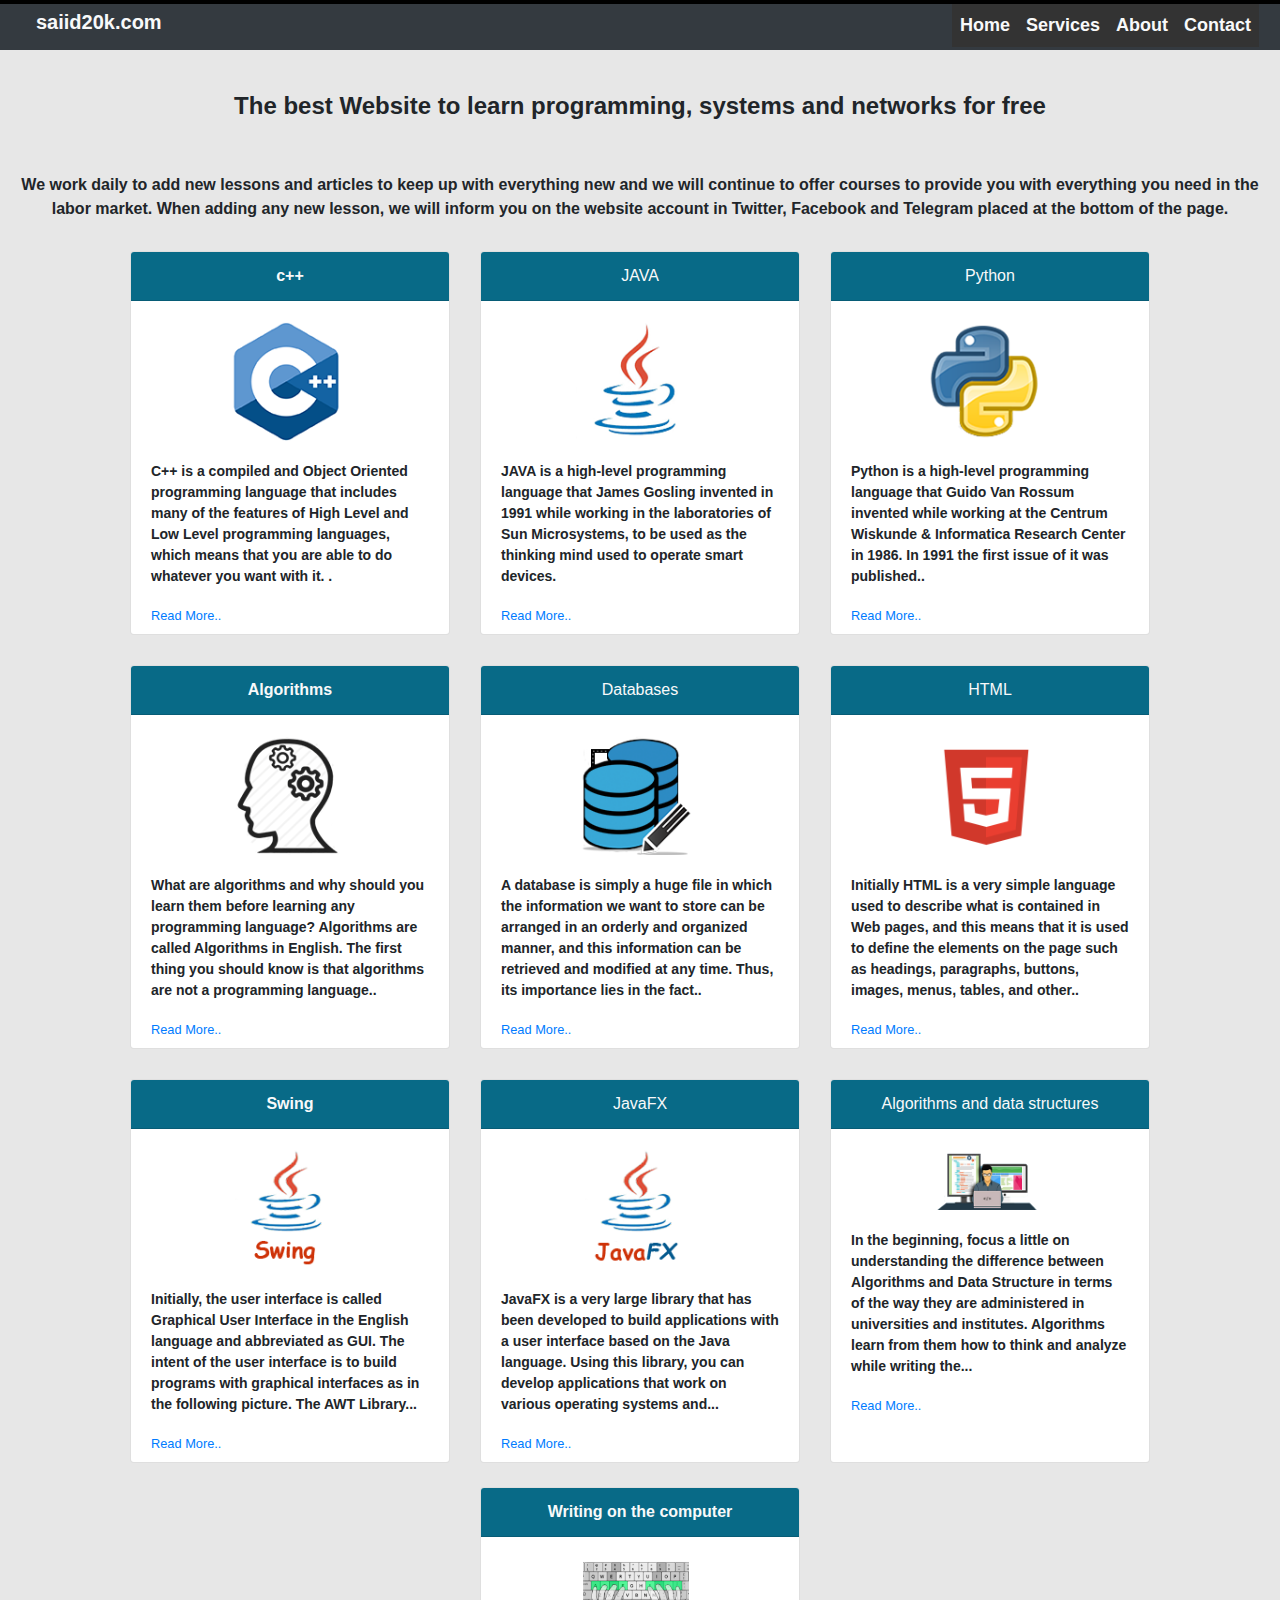
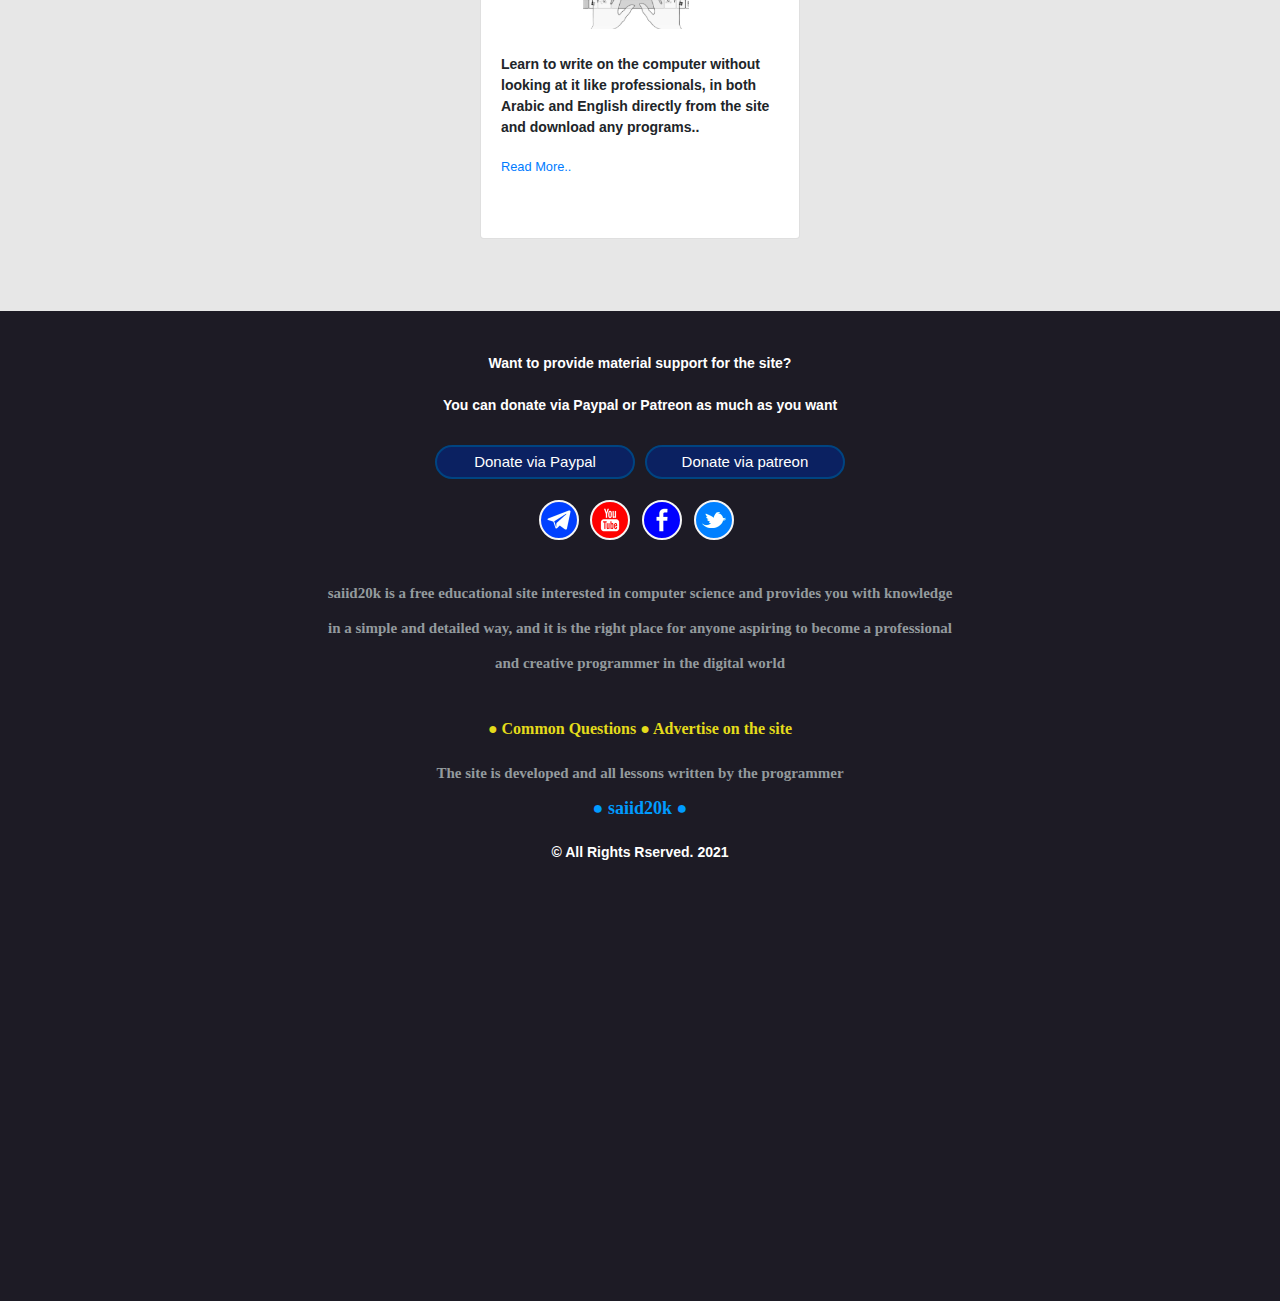
<file: index.html>
<!DOCTYPE html>
<html lang="en">

<head>
  <meta charset="UTF-8">
  <meta name="viewport" content="width=device-width, initial-scale=1.0">
  <title>saiid20k</title>
  <link rel="stylesheet" href="css/style.css">
  <link rel="stylesheet" href="css/main.css">
  <link rel="stylesheet" href="https://use.fontawesome.com/releases/v5.8.2/css/all.css">


</head>

<body>


  <section class="nav-nav0">

    <nav class="navbar navbar-expand-lg navbar-light bg-dark text-light fixed-top">
      <h6 class="navbar-brand text-light" href="#" style="margin-top: -40px; margin-left: 20px;"><span
          id="k20">saiid20k.com</span> </h6>
      <button class="navbar-toggler" type="button" data-toggle="collapse" data-target="#navbarNav"
        aria-controls="navbarNav" aria-expanded="false" aria-label="Toggle navigation">
        <span class="navbar-toggler-icon"></span>
      </button>
      <div class="collapse navbar-collapse" id="navbarNav" style="margin-top: -46px;">
        <ul class="navbar-nav">
          <li class="nav-item">
            <a id="hov0" class="nav-link text-light" href="index.html">Home</a>
          </li> 
          <li class="nav-item">
            <a id="hov0" class="nav-link text-light" href="./pages/works.html">Services</a>
          </li>
          
          <li class="nav-item">
            <a id="hov0" class="nav-link text-light" href="./pages/about.html">About</a>
          </li>
        
          <li class="nav-item active">
            <a id="hov0" class="nav-link text-light" href="./pages/contect.html">Contact <span
                class="sr-only">(current)</span></a>
          </li>
        </ul>
      </div>
    </nav>

  </section>

  <br><br> <br>
  <section class="title--text">

    <h4 style="text-align: center; margin-top: 20px; font-weight: bold;">
      The best Website to learn programming, systems and networks for free
    </h4> <br>
    <p style="font-weight: bold; text-align: center; margin-top: 20px;">
      We work daily to add new lessons and articles to keep up with everything new and we will continue to offer courses
      to provide you with everything you need in the labor market. When adding any new lesson, we will inform you on the
      website account in Twitter, Facebook and Telegram placed at the bottom of the page.
    </p>

  </section>


  <section class="c-ards-01">
    <article style="display: flex; justify-content: center; margin-top: 30px;">
      <div class="card-deck">
        <div class="card" style="width: 20rem; height: 24rem !important;">
          <div class="card-header text-center text-light" style="background-color: #086a87;  font-weight: bold;"> c++
          </div>
          <img src="./images/c-plus-plus.png" style="width: 120px; margin-left: 30%;margin-top: 20px;">
          <div class="card-body">
            <p class="card-text" style="font-weight:bold; font-size:14px; ">
              C++ is a compiled and Object Oriented programming language that includes
              many of the features of High Level and Low Level programming languages, which means that you are able to
              do whatever you want with it. .

            </p>
            <p class="card-text"><small class="text-muted"> <a href="#"> Read More.. </a> </small></p>
          </div>
        </div>


        <div class="card" style="width: 20rem; height: 24rem !important;">
          <div class="card-header text-center text-light" style="background-color: #086a87;"> JAVA </div>
          <img src="./images/Apps-Java-icon.png" style="width: 120px; margin-left: 30%;margin-top: 20px;">
          <div class="card-body">
            <p class="card-text" style="font-weight:bold; font-size:14px; ">
              JAVA is a high-level programming language that James Gosling invented in 1991
              while working in the laboratories of Sun Microsystems, to be used as the thinking mind used to operate
              smart devices.
            </p>
            <p class="card-text"><small class="text-muted"> <a href="#"> Read More.. </a> </small></p>
          </div>
        </div>


        <div class="card" style="width: 20rem; height: 24rem !important;">
          <div class="card-header text-center text-light" style="background-color: #086a87;"> Python </div>
          <img src="./images/python.png" style="width: 120px; margin-left: 30%;margin-top: 20px;">
          <div class="card-body">
            <p class="card-text" style="font-weight:bold; font-size:14px; ">
              Python is a high-level programming language that Guido Van Rossum invented while
              working at the Centrum Wiskunde & Informatica Research Center in 1986.
              In 1991 the first issue of it was published..
            </p>
            <p class="card-text"><small class="text-muted"> <a href="#"> Read More.. </a> </small></p>
          </div>
        </div>


      </div>
    </article>
  </section>




  <section class="c-ards-02">
    <article style="display: flex; justify-content: center; margin-top: 30px;">
      <div class="card-deck">
        <div class="card" style="width: 20rem; height: 24rem !important;">
          <div class="card-header text-center text-light" style="background-color: #086a87;  font-weight: bold;">
            Algorithms </div>
          <img src="./images/algo-icon.png" style="width: 120px; margin-left: 30%;margin-top: 20px;">
          <div class="card-body">
            <p class="card-text" style="font-weight:bold; font-size:14px;">
              What are algorithms and why should you learn them before learning any programming language?
              Algorithms are called Algorithms in English.
              The first thing you should know is that algorithms are not a programming language..

            </p>
            <p class="card-text"><small class="text-muted"> <a href="#"> Read More.. </a> </small></p>
          </div>
        </div>


        <div class="card" style="width: 20rem; height: 24rem !important;">
          <div class="card-header text-center text-light" style="background-color: #086a87;"> Databases </div>
          <img src="./images/database-management (1).png" style="width: 120px; margin-left: 30%;margin-top: 20px;">
          <div class="card-body">
            <p class="card-text" style="font-weight:bold; font-size:14px; ">
              A database is simply a huge file in which the information we want to store can be arranged in an orderly
              and organized manner, and this information can be retrieved and modified at any time. Thus, its importance
              lies in the fact..
            </p>
            <p class="card-text"><small class="text-muted"> <a href="#"> Read More.. </a> </small></p>
          </div>
        </div>


        <div class="card" style="width: 20rem; height: 24rem !important;">
          <div class="card-header text-center text-light" style="background-color: #086a87;"> HTML </div>
          <img src="./images/html-5-icon-2020-1.png" style="width: 120px; margin-left: 30%;margin-top: 20px;">
          <div class="card-body">
            <p class="card-text" style="font-weight:bold; font-size:14px; ">
              Initially HTML is a very simple language used to describe what is contained in Web pages, and this means
              that it is used to define the elements on the page such as headings, paragraphs, buttons, images, menus,
              tables, and other..
            </p>
            <p class="card-text"><small class="text-muted"> <a href="#"> Read More.. </a> </small></p>
          </div>
        </div>


      </div>
    </article>
  </section>



  <section class="c-ards-03">
    <article style="display: flex; justify-content: center; margin-top: 30px;">
      <div class="card-deck">
        <div class="card" style="width: 20rem; height: 24rem !important;">
          <div class="card-header text-center text-light" style="background-color: #086a87;  font-weight: bold;">
            Swing </div>
          <img src="./images/java-swing-icon.png" style="width: 120px; margin-left: 30%;margin-top: 20px;">
          <div class="card-body">
            <p class="card-text" style="font-weight:bold; font-size:14px;">
              Initially, the user interface is called Graphical User Interface in the English language and abbreviated
              as GUI.
              The intent of the user interface is to build programs with graphical interfaces as in the following
              picture.
              The AWT Library...
            </p>
            <p class="card-text"><small class="text-muted"> <a href="#"> Read More.. </a> </small></p>
          </div>
        </div>


        <div class="card" style="width: 20rem; height: 24rem !important;">
          <div class="card-header text-center text-light" style="background-color: #086a87;"> JavaFX </div>
          <img src="./images/javafx-icon.png" style="width: 120px; margin-left: 30%;margin-top: 20px;">
          <div class="card-body">
            <p class="card-text" style="font-weight:bold; font-size:14px; ">
              JavaFX is a very large library that has been developed to build applications with a user interface based
              on the Java language.
              Using this library, you can develop applications that work on various operating systems and...
            </p>
            <p class="card-text"><small class="text-muted"> <a href="#"> Read More.. </a> </small></p>
          </div>
        </div>


        <div class="card" style="width: 20rem; height: 24rem !important;">
          <div class="card-header text-center text-light" style="background-color: #086a87;"> Algorithms and data
            structures </div>
          <img src="./images/algorithms-and-data-structure.png"
            style="width: 120px; margin-left: 30%;margin-top: 20px;">
          <div class="card-body">
            <p class="card-text" style="font-weight:bold; font-size:14px; ">
              In the beginning, focus a little on understanding the difference between Algorithms and Data Structure in
              terms of the way they are administered in universities and institutes.
              Algorithms learn from them how to think and analyze while writing the...
            </p>
            <p class="card-text"><small class="text-muted"> <a href="#"> Read More.. </a> </small></p>
          </div>
        </div>


      </div>
    </article>



  </section>

  <section class="c-ards-04">
    <br>
    <article style="display: flex; justify-content: center;">
    <div class="card" style="width: 20rem; height: 22rem !important;">
      <div class="card-header text-center text-light" style="background-color: #086a87;  font-weight: bold;">
        Writing on the computer </div>
      <img src="./images/typing-2020-1.png" style="width: 120px; margin-left: 30%;margin-top: 20px;">
      <div class="card-body">
        <p class="card-text" style="font-weight:bold; font-size:14px;">
          Learn to write on the computer without looking at it like professionals, in both Arabic and English directly
          from the site and download any programs..

        </p>
        <p class="card-text"><small class="text-muted"> <a href="#"> Read More.. </a> </small></p>
      </div>

    </article>
  </section>










<br><br> <br>


  <div class="footer">
      <br> <br>
      <p> Want to provide material support for the site? <br> <br>
         You can donate via Paypal or Patreon as much as you want </p>
      <button type="button" class="btn btn-primary">Donate via Paypal</button>
      <button type="button" class="btn btn-primary">Donate via patreon</button>
        <br> <br>
       <a href="https://t.me/saiid20k" target="_blank" style="text-decoration: none;">
        <img src="./images/telegram.png" id="telegram" class="hovver"> &nbsp; 
       </a>
       <a href="https://www.youtube.com/channel/UCoPjq5vccqUWm4mMpZke_iA" target="_blank" style="text-decoration: none;">
        <img src="./images/youtube.png" id="youtube" class="hovver"> &nbsp;
      </a>
      <a href="https://www.facebook.com/profile.php?id=100054404591522" target="_blank" style="text-decoration: none;">
        <img src="./images/facebook.png" id="facebook" class="hovver"> &nbsp;
       </a>
       <a href="https://twitter.com/saiid20k?s=08" target="_blank" style="text-decoration: none;">
        <img src="./images/twitter.png" id="twitter"class="hovver"> &nbsp;
        </a>
        <br><br>
        <p class="parr"> saiid20k is a free educational site interested in computer science and provides you with knowledge <br>
          in a simple and detailed way, and it is the right place for anyone aspiring to become a professional <br>
           and creative programmer in the digital world </p>
          <br>
          <a href="#" class="ads"> ● Common Questions </a>
          <a href="#" class="ads"> ● Advertise on the site</a>
          <br>
          <p class="parr">
            The site is developed and all lessons written by the programmer <br> 
            <span style="color: #009cff; font-size: 18px"> ● saiid20k  ● </span>
          </p>




    
    &copy; All Rights Rserved. 2021

    <br> 
  </div>




  <script src="js/jquery.js"></script>
  <script src="js/javascript.js"> </script>
</body>

</html>
</file>
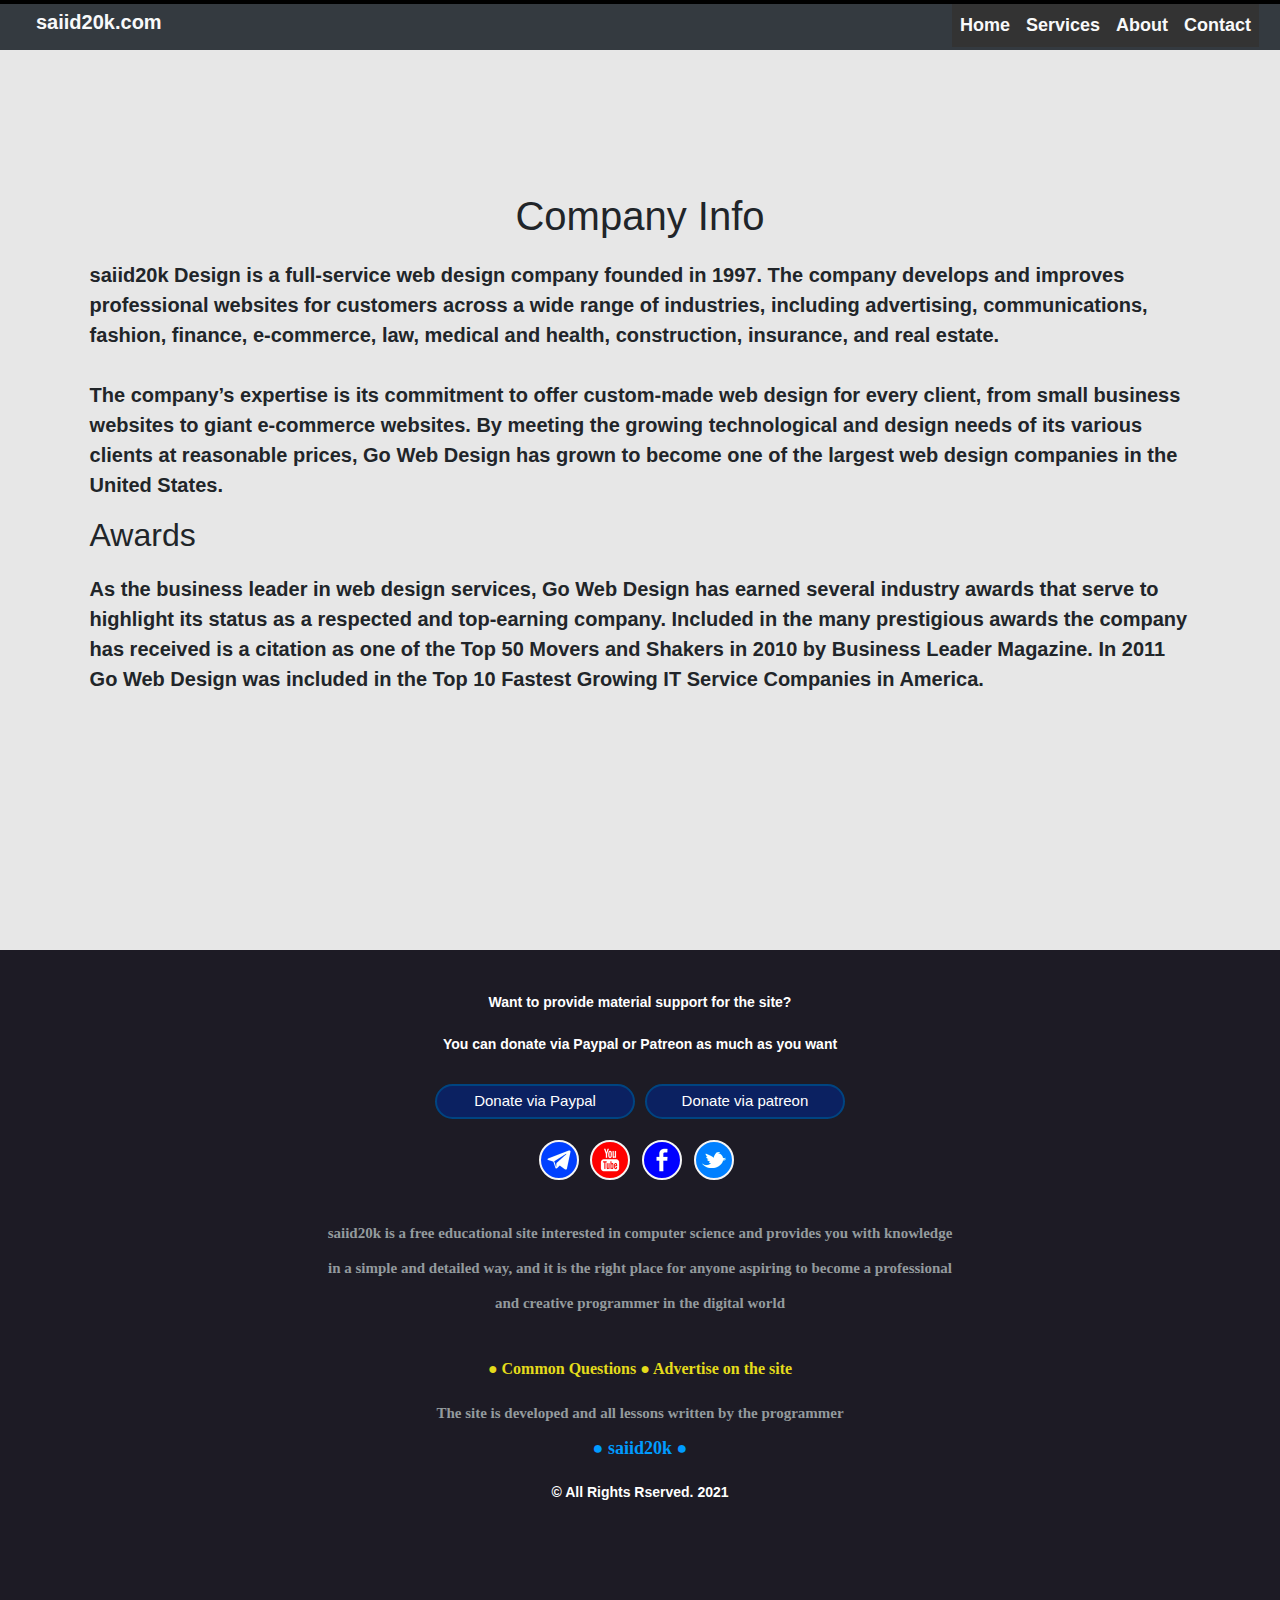
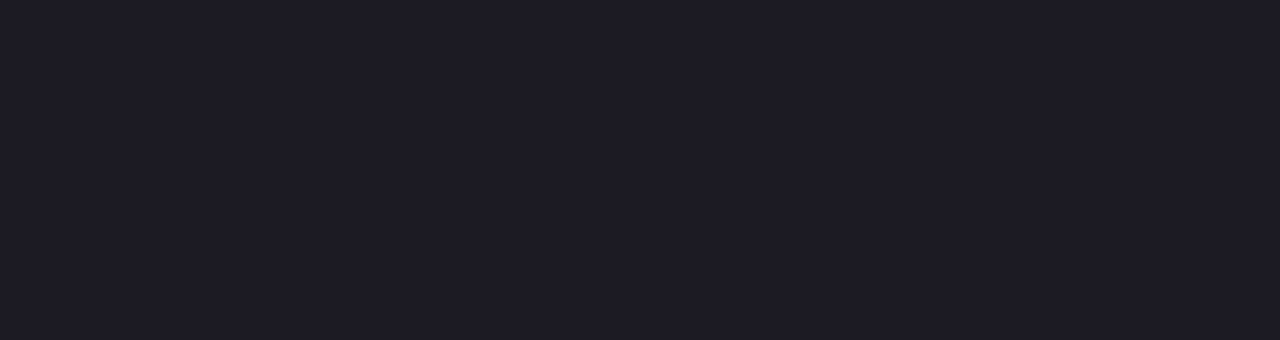
<file: pages/about.html>
<!DOCTYPE html>
<html lang="en">

<head>
    <meta charset="UTF-8">
    <meta name="viewport" content="width=device-width, initial-scale=1.0">
    <title>saiid20k</title>
    <link rel="stylesheet" href="../css/style.css">
    <link rel="stylesheet" href="../css/main.css">
    <link rel="stylesheet" href="https://use.fontawesome.com/releases/v5.8.2/css/all.css">


</head>

<body>


    <section class="nav-nav0">


        <nav class="navbar navbar-expand-lg navbar-light bg-dark text-light fixed-top">
            <h6 class="navbar-brand text-light" href="#" style="margin-top: -40px; margin-left: 20px;"><span
                    id="k20">saiid20k.com</span> </h6>
            <button class="navbar-toggler" type="button" data-toggle="collapse" data-target="#navbarNav"
                aria-controls="navbarNav" aria-expanded="false" aria-label="Toggle navigation">
                <span class="navbar-toggler-icon"></span>
            </button>
            <div class="collapse navbar-collapse" id="navbarNav" style="margin-top: -46px;">
                <ul class="navbar-nav">
                    <li class="nav-item">
                        <a id="hov0" class="nav-link text-light" href="../index.html">Home</a>
                    </li>
                    <li class="nav-item">
                        <a id="hov0" class="nav-link text-light" href="works.html">Services</a>
                    </li>

                    <li class="nav-item">
                        <a id="hov0" class="nav-link text-light" href="about.html">About</a>
                    </li>

                    <li class="nav-item active">
                        <a id="hov0" class="nav-link text-light" href="contect.html">Contact <span
                                class="sr-only">(current)</span></a>
                    </li>
                </ul>
            </div>
        </nav>

    </section>




    <section>
        <div class="about">

            <h1 style="text-align: center;"> Company Info </h1>

            <p style="font-weight: bold; margin-top: 20px; font-size: 20px;">
                saiid20k Design is a full-service web design company founded in 1997. The company develops and improves
                professional websites for customers across a wide range of industries, including advertising,
                communications, fashion, finance, e-commerce, law, medical and health, construction, insurance, and real
                estate. <br> <br>

                The company’s expertise is its commitment to offer custom-made web design for every client, from small
                business websites to giant e-commerce websites. By meeting the growing technological and design needs of
                its various clients at reasonable prices, Go Web Design has grown to become one of the largest web
                design companies in the United States.
            </p>

            <h2> Awards </h2>

            <p style="font-weight: bold; margin-top: 20px; font-size: 20px;">
                As the business leader in web design services, Go Web Design has earned several industry awards that
                serve to highlight its status as a respected and top-earning company. Included in the many prestigious
                awards the company has received is a citation as one of the Top 50 Movers and Shakers in 2010 by
                Business Leader Magazine. In 2011 Go Web Design was included in the Top 10 Fastest Growing IT Service
                Companies in America.
            </p>

        </div>


    </section>










    <br><br><br><br><br><br> <br>
     <!-- <br><br><br><br><br><br>
    <br><br><br><br><br><br><br><br> <br><br>
    <br><br><br><br><br><br> <br> <br><br><br><br><br><br> -->

    <section>
        <br><br> <br>


        <div class="footer">
            <br> <br>
            <p> Want to provide material support for the site? <br> <br>
                You can donate via Paypal or Patreon as much as you want </p>
            <button type="button" class="btn btn-primary">Donate via Paypal</button>
            <button type="button" class="btn btn-primary">Donate via patreon</button>
            <br> <br>
            <a href="https://t.me/saiid20k" target="_blank" style="text-decoration: none;">
                <img src="../images/telegram.png" id="telegram" class="hovver"> &nbsp;
            </a>
            <a href="https://www.youtube.com/channel/UCoPjq5vccqUWm4mMpZke_iA" target="_blank"
                style="text-decoration: none;">
                <img src="../images/youtube.png" id="youtube" class="hovver"> &nbsp;
            </a>
            <a href="https://www.facebook.com/profile.php?id=100054404591522" target="_blank"
                style="text-decoration: none;">
                <img src="../images/facebook.png" id="facebook" class="hovver"> &nbsp;
            </a>
            <a href="https://twitter.com/saiid20k?s=08" target="_blank" style="text-decoration: none;">
                <img src="../images/twitter.png" id="twitter" class="hovver"> &nbsp;
            </a>
            <br><br>
            <p class="parr"> saiid20k is a free educational site interested in computer science and provides you with
                knowledge <br>
                in a simple and detailed way, and it is the right place for anyone aspiring to become a professional
                <br>
                and creative programmer in the digital world
            </p>
            <br>
            <a href="#" class="ads"> ● Common Questions </a>
            <a href="#" class="ads"> ● Advertise on the site</a>
            <br>
            <p class="parr">
                The site is developed and all lessons written by the programmer <br>
                <span style="color: #009cff; font-size: 18px"> ● saiid20k ● </span>
            </p>





            &copy; All Rights Rserved. 2021

            <br>
        </div>





    </section>


    <script src="../js/jquery.js"></script>
    <script src="../js/javascript.js"> </script>
</body>

</html>
</file>
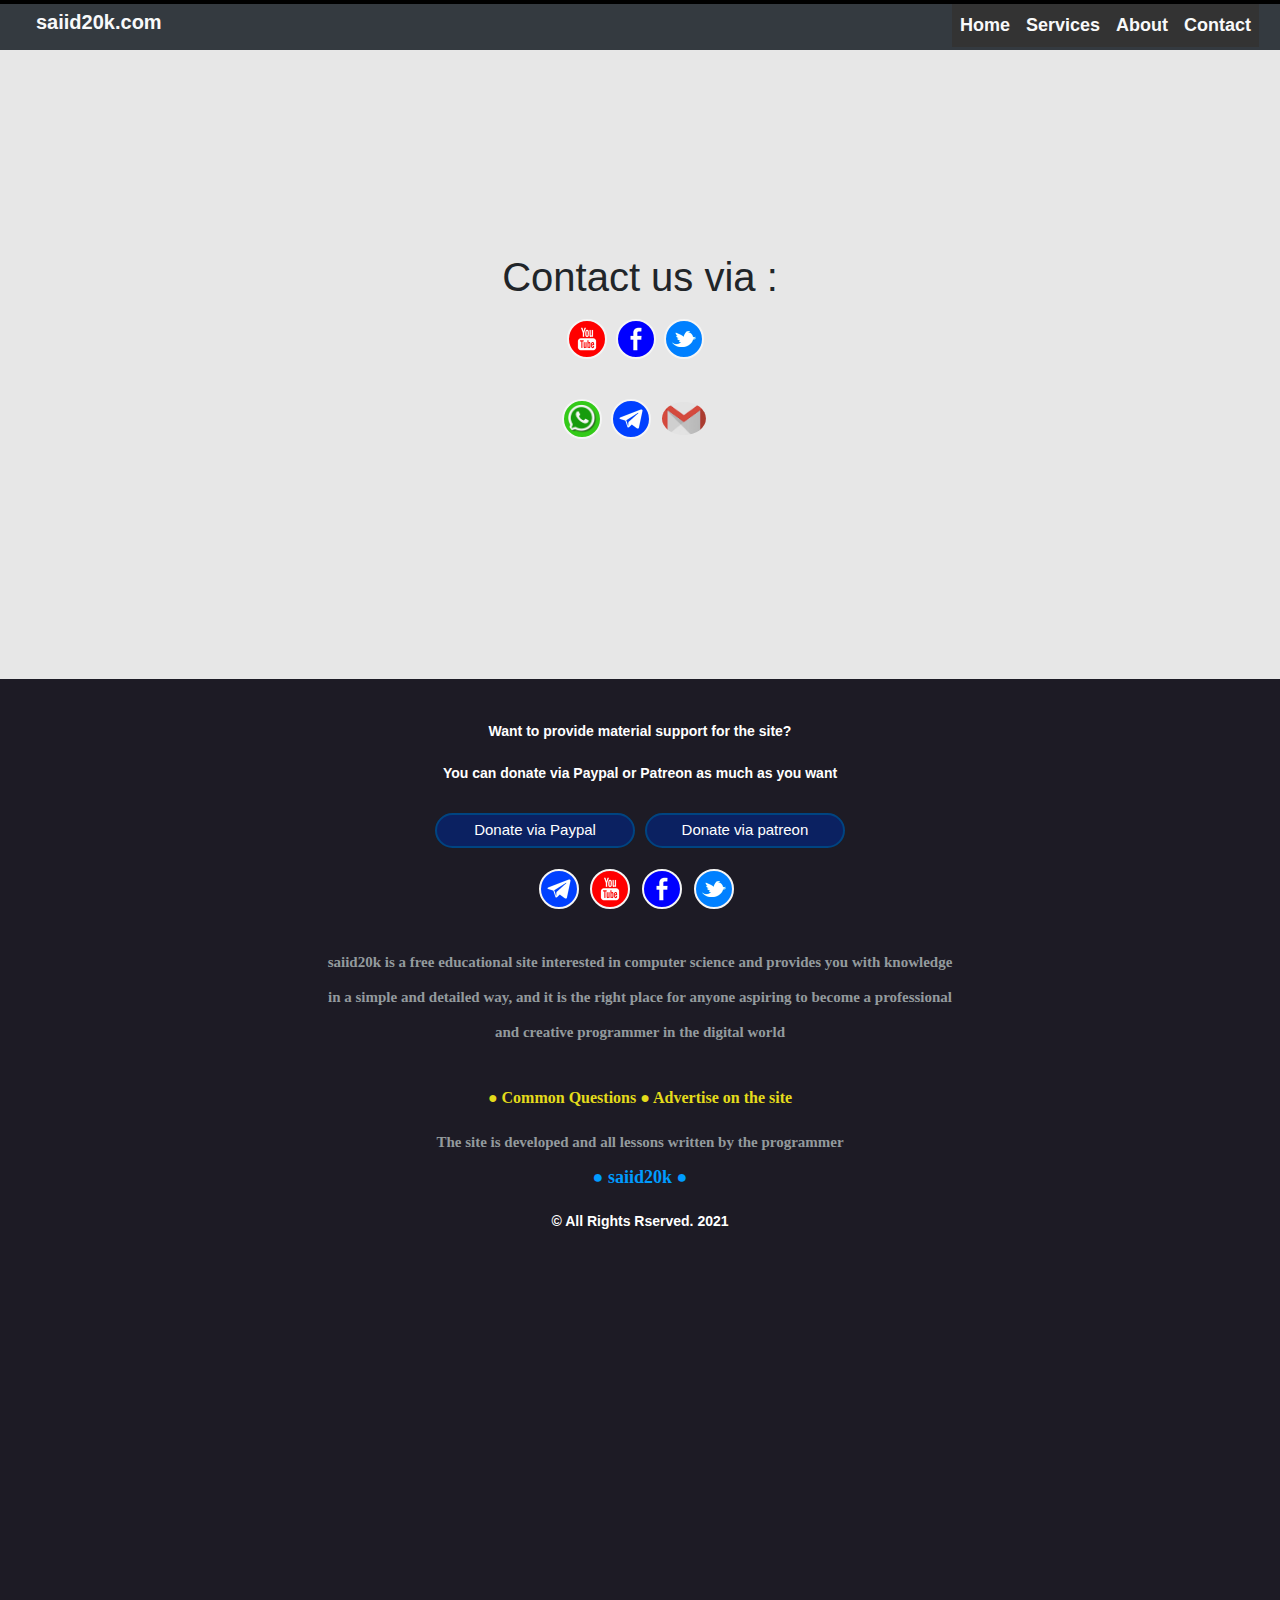
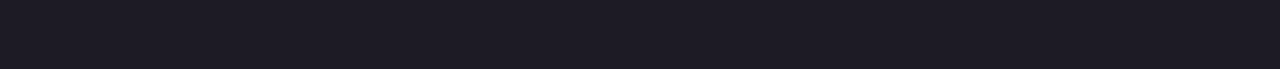
<file: pages/contect.html>
<!DOCTYPE html>
<html lang="en">

<head>
    <meta charset="UTF-8">
    <meta name="viewport" content="width=device-width, initial-scale=1.0">
    <title>saiid20k</title>
    <link rel="stylesheet" href="../css/style.css">
    <link rel="stylesheet" href="../css/main.css">
    <link rel="stylesheet" href="https://use.fontawesome.com/releases/v5.8.2/css/all.css">


</head>

<body>


    <section class="nav-nav0">


        <nav class="navbar navbar-expand-lg navbar-light bg-dark text-light fixed-top">
            <h6 class="navbar-brand text-light" href="#" style="margin-top: -40px; margin-left: 20px;"><span
                    id="k20">saiid20k.com</span> </h6>
            <button class="navbar-toggler" type="button" data-toggle="collapse" data-target="#navbarNav"
                aria-controls="navbarNav" aria-expanded="false" aria-label="Toggle navigation">
                <span class="navbar-toggler-icon"></span>
            </button>
            <div class="collapse navbar-collapse" id="navbarNav" style="margin-top: -46px;">
                <ul class="navbar-nav">
                    <li class="nav-item">
                        <a id="hov0" class="nav-link text-light" href="../index.html">Home</a>
                    </li>
                    <li class="nav-item">
                        <a id="hov0" class="nav-link text-light" href="works.html">Services</a>
                    </li>

                    <li class="nav-item">
                        <a id="hov0" class="nav-link text-light" href="about.html">About</a>
                    </li>

                    <li class="nav-item active">
                        <a id="hov0" class="nav-link text-light" href="contect.html">Contact <span
                                class="sr-only">(current)</span></a>
                    </li>
                </ul>
            </div>
        </nav>

    </section>








    <section style="display: block; justify-content: center; margin-top: 16%;">
        <br> <br>
        <main style="display: flex; justify-content: center;">
        <h1> Contact us via : </h1><br>
        </main>
        <main style="display: flex; justify-content: center; margin-top: 10px;">
      
        <a href="https://www.youtube.com/channel/UCoPjq5vccqUWm4mMpZke_iA" target="_blank"
            style="text-decoration: none;">
            <img src="../images/youtube.png" id="youtube" class="hovver"> &nbsp;
        </a>
        <a href="https://www.facebook.com/profile.php?id=100054404591522" target="_blank"
            style="text-decoration: none;">
            <img src="../images/facebook.png" id="facebook" class="hovver"> &nbsp;
        </a>
        <a href="https://twitter.com/saiid20k?s=08" target="_blank" style="text-decoration: none;">
            <img src="../images/twitter.png" id="twitter" class="hovver"> &nbsp;
        </a>
      
        </main>
        <main style="display: flex; justify-content: center; margin-top: 20px;">
            <!-- <h3> or </h3> -->
        </main>

        <main style="display: flex; justify-content: center; margin-top: 20px;">

            <a href="https://Wa.me/252907017878" target="_blank" style="text-decoration: none;">
                <img src="../images/whatsapp1.png" id="whatsapp" class="hovver"> &nbsp;
            </a>
      
            <a href="https://t.me/saiid20k" target="_blank" style="text-decoration: none;">
                <img src="../images/telegram.png" id="telegram" class="hovver"> &nbsp;
            </a>

            <a href="mailto:saiid20k@gmail.com" target="_blank" style="text-decoration: none;">
                <img src="../images/gmail2.jpg" id="gmail" class="hovver"> &nbsp;
            </a>
        </main>



        <br><br>
       
        
        
    </section>






    <br><br><br><br><br><br><br><br>

    <section>
        <div class="footer">
            <br> <br>
            <p> Want to provide material support for the site? <br> <br>
                You can donate via Paypal or Patreon as much as you want </p>
            <button type="button" class="btn btn-primary">Donate via Paypal</button>
            <button type="button" class="btn btn-primary">Donate via patreon</button>
            <br> <br>
            <a href="https://t.me/saiid20k" target="_blank" style="text-decoration: none;">
                <img src="../images/telegram.png" id="telegram" class="hovver"> &nbsp;
            </a>
            <a href="https://www.youtube.com/channel/UCoPjq5vccqUWm4mMpZke_iA" target="_blank"
                style="text-decoration: none;">
                <img src="../images/youtube.png" id="youtube" class="hovver"> &nbsp;
            </a>
            <a href="https://www.facebook.com/profile.php?id=100054404591522" target="_blank"
                style="text-decoration: none;">
                <img src="../images/facebook.png" id="facebook" class="hovver"> &nbsp;
            </a>
            <a href="https://twitter.com/saiid20k?s=08" target="_blank" style="text-decoration: none;">
                <img src="../images/twitter.png" id="twitter" class="hovver"> &nbsp;
            </a>
            <br><br>
            <p class="parr"> saiid20k is a free educational site interested in computer science and provides you with
                knowledge <br>
                in a simple and detailed way, and it is the right place for anyone aspiring to become a professional
                <br>
                and creative programmer in the digital world </p>
            <br>
            <a href="#" class="ads"> ● Common Questions </a>
            <a href="#" class="ads"> ● Advertise on the site</a>
            <br>
            <p class="parr">
                The site is developed and all lessons written by the programmer <br>
                <span style="color: #009cff; font-size: 18px"> ● saiid20k ● </span>
            </p>





            &copy; All Rights Rserved. 2021

            <br>
        </div>
    </section>














    <script src="../js/jquery.js"></script>
    <script src="../js/javascript.js"> </script>
</body>

</html>
</file>
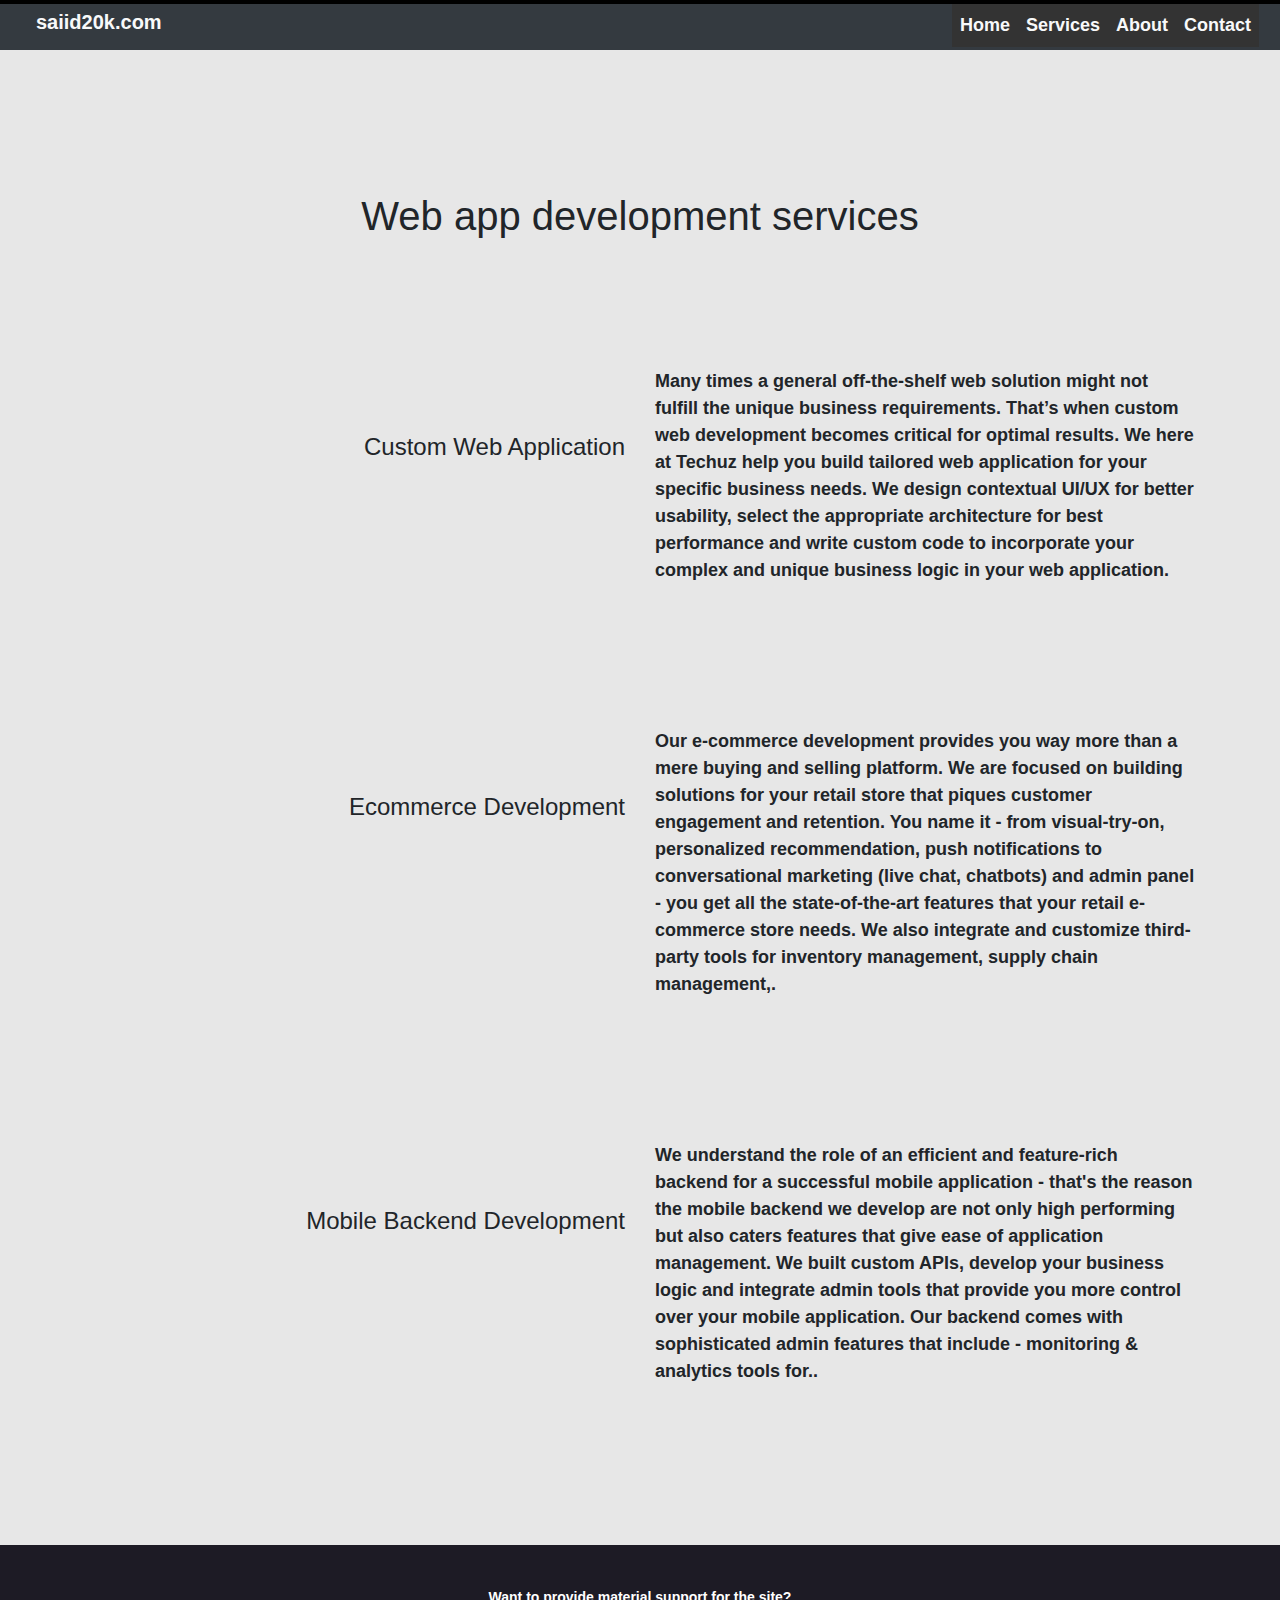
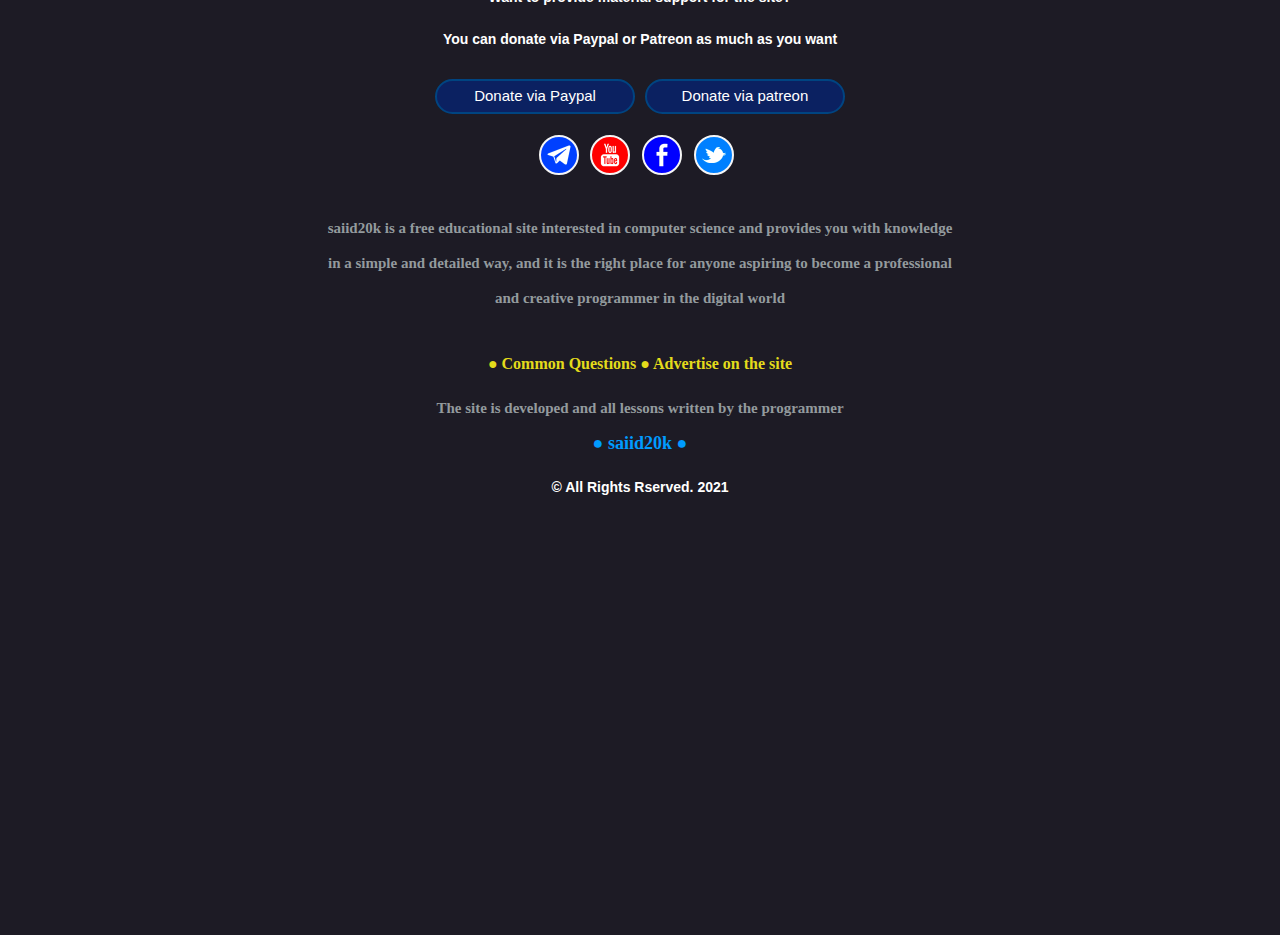
<file: pages/works.html>
<!DOCTYPE html>
<html lang="en">

<head>
  <meta charset="UTF-8">
  <meta name="viewport" content="width=device-width, initial-scale=1.0">
  <title>saiid20k</title>
  <link rel="stylesheet" href="../css/style.css">
  <link rel="stylesheet" href="../css/main.css">
  <link rel="stylesheet" href="https://use.fontawesome.com/releases/v5.8.2/css/all.css">


</head>

<body>


  <section class="nav-nav0">


    <nav class="navbar navbar-expand-lg navbar-light bg-dark text-light fixed-top">
      <h6 class="navbar-brand text-light" href="#" style="margin-top: -40px; margin-left: 20px;"><span
          id="k20">saiid20k.com</span> </h6>
      <button class="navbar-toggler" type="button" data-toggle="collapse" data-target="#navbarNav"
        aria-controls="navbarNav" aria-expanded="false" aria-label="Toggle navigation">
        <span class="navbar-toggler-icon"></span>
      </button>
      <div class="collapse navbar-collapse" id="navbarNav" style="margin-top: -46px;">
        <ul class="navbar-nav">
          <li class="nav-item">
            <a id="hov0" class="nav-link text-light" href="../index.html">Home</a>
          </li>
          <li class="nav-item">
            <a id="hov0" class="nav-link text-light" href="works.html">Services</a>
          </li>

          <li class="nav-item">
            <a id="hov0" class="nav-link text-light" href="about.html">About</a>
          </li>

          <li class="nav-item active">
            <a id="hov0" class="nav-link text-light" href="contect.html">Contact <span
                class="sr-only">(current)</span></a>
          </li>
        </ul>
      </div>
    </nav>

  </section>




  <section>
    <h1 id="title-about"> Web app development services </h1>
    <article style="display: flex; justify-content: center; margin-top: 10%;">

      <div class="container">
        <div class="row">
          <div class="col">
            <h4 id="said-abaut"> Custom Web Application </h4>
          </div>
          <div class="col">
            <p id="text-about">
              Many times a general off-the-shelf web solution might not fulfill the unique business requirements.
              That’s when custom web development becomes critical for optimal results. We here at Techuz help you
              build tailored web application for your specific business needs. We design contextual UI/UX for
              better usability, select the appropriate architecture for best performance and write custom code to
              incorporate your complex and unique business logic in your web application.
            </p>
          </div>

        </div>
    </article>
  </section>




  <section>

    <article style="display: flex; justify-content: center; margin-top: 10%;">

      <div class="container">
        <div class="row">
          <div class="col">
            <h4 id="said-abaut"> Ecommerce Development </h4>
          </div>
          <div class="col">
            <p id="text-about">
              Our e-commerce development provides you way more than a mere buying and selling platform. We are focused
              on building solutions for your retail store that piques customer engagement and retention. You name it -
              from visual-try-on, personalized recommendation, push notifications to conversational marketing (live
              chat, chatbots) and admin panel - you get all the state-of-the-art features that your retail e-commerce
              store needs. We also integrate and customize third-party tools for inventory management, supply chain
              management,.

            </p>
          </div>

        </div>
    </article>
  </section>




  <section>

    <article style="display: flex; justify-content: center; margin-top: 10%;">

      <div class="container">
        <div class="row">
          <div class="col">
            <h4 id="said-abaut"> Mobile Backend Development </h4>
          </div>
          <div class="col">
            <p id="text-about">
              We understand the role of an efficient and feature-rich backend for a successful mobile application -
              that's the reason the mobile backend we develop are not only high performing but also caters features that
              give ease of application management. We built custom APIs, develop your business logic and integrate admin
              tools that provide you more control over your mobile application. Our backend comes with sophisticated
              admin features that include - monitoring & analytics tools for..

            </p>
          </div>

        </div>
    </article>
  </section>









  <br><br><br><br><br><br> 
  <!-- <br> <br><br><br><br><br><br>

  <br><br><br><br><br><br> <br> <br><br><br><br><br><br>

  <br><br><br><br><br><br> <br> <br><br><br><br><br><br> -->





  <section>
    <div class="footer">
      <br> <br>
      <p> Want to provide material support for the site? <br> <br>
        You can donate via Paypal or Patreon as much as you want </p>
      <button type="button" class="btn btn-primary">Donate via Paypal</button>
      <button type="button" class="btn btn-primary">Donate via patreon</button>
      <br> <br>
      <a href="https://t.me/saiid20k" target="_blank" style="text-decoration: none;">
        <img src="../images/telegram.png" id="telegram" class="hovver"> &nbsp;
      </a>
      <a href="https://www.youtube.com/channel/UCoPjq5vccqUWm4mMpZke_iA" target="_blank" style="text-decoration: none;">
        <img src="../images/youtube.png" id="youtube" class="hovver"> &nbsp;
      </a>
      <a href="https://www.facebook.com/profile.php?id=100054404591522" target="_blank" style="text-decoration: none;">
        <img src="../images/facebook.png" id="facebook" class="hovver"> &nbsp;
      </a>
      <a href="https://twitter.com/saiid20k?s=08" target="_blank" style="text-decoration: none;">
        <img src="../images/twitter.png" id="twitter" class="hovver"> &nbsp;
      </a>
      <br><br>
      <p class="parr"> saiid20k is a free educational site interested in computer science and provides you with
        knowledge <br>
        in a simple and detailed way, and it is the right place for anyone aspiring to become a professional
        <br>
        and creative programmer in the digital world
      </p>
      <br>
      <a href="#" class="ads"> ● Common Questions </a>
      <a href="#" class="ads"> ● Advertise on the site</a>
      <br>
      <p class="parr">
        The site is developed and all lessons written by the programmer <br>
        <span style="color: #009cff; font-size: 18px"> ● saiid20k ● </span>
      </p>





      &copy; All Rights Rserved. 2021

      <br>
    </div>
  </section>




  <script src="../js/jquery.js"></script>
  <script src="../js/javascript.js"> </script>
</body>

</html>
</file>
<file: css/main.css>
body{
    background-color: rgb(231, 231, 231);
}

#navbarNav{
    margin-left: 75%;
}
.nav-link{
    font-size: 18px;
    font-weight: bold;
    background-color: #333;
    text-align: center;
}
.navbar{
    position: fixed;
    display: block;
    background: #333;
    height: 50px;
    width: 100%;
    top: 0;
    z-index: 2;
    border-top: 4px solid #000;
}


#k20{
    font-weight: bold;
    padding: px;
    margin-bottom: 12vh;
}

#hov0:hover{
    background-color: #FFF;
    color: #000 !important;
}

footer::after,
.clearfix::after,
.crear::after{
    clear: both;
    visibility: hidden;
    content: "";
    display: block;
}

.footer{
    background-color: #1d1b25;
    color: #fff;
    width: 100%;
    height: 110vh;
    text-align: center;
    bottom: 0;
    /* position: fixed; */
    font-size: 14px;
    font-family: sans-serif;
    font-weight: bold;
    justify-content: center;
}



.card:hover{
    cursor: pointer;
    margin-top: -8px;
    transition: 0.5s;
    box-shadow: 2px 8px 9px 2px #aaa;
}


.btn{
    padding: 4px 0;
    font-size: 15px;
    border-radius: 20px;
    margin: 13px 3px 0 3px;
    -webkit-transition: all .5s;
    -moz-transition: all .5s;
    -o-transition: all .5s;
    transition: all .5s;
    text-decoration: none;
    cursor: pointer;
    color: #fff;
    border: 2px solid #004481;
    background: #0b2161;
    min-width: 200px;
}


#telegram{
    width: 40px;
    border-radius: 50%;
    -webkit-transition: all .4s;
    -moz-transition: all .4s;
    -o-transition: all .4s;
    transition: all .4s;
    padding: 3px;
    border: 2px solid #f5f5f5;
    background: #0040ff;
}

#youtube{
    width: 40px;
    border-radius: 50%;
    -webkit-transition: all .4s;
    -moz-transition: all .4s;
    -o-transition: all .4s;
    transition: all .4s;
    padding: 3px;
    border: 2px solid #f5f5f5;
    background-color: red;
}

#facebook{
    width: 40px;
    border-radius: 50%;
    -webkit-transition: all .4s;
    -moz-transition: all .4s;
    -o-transition: all .4s;
    transition: all .4s;
    padding: 3px;
    border: 2px solid #f5f5f5;
    background-color: #00f;
}

#twitter{
    width: 40px;
    border-radius: 50%;
    -webkit-transition: all .4s;
    -moz-transition: all .4s;
    -o-transition: all .4s;
    transition: all .4s;
    padding: 3px;
    border: 2px solid #f5f5f5;
    background-color: #0080ff;
}

.hovver:hover{
    border: none !important;
    cursor: pointer;
    opacity: 0.4;
}

.parr{
    display: block;
    width: 90%;
    max-width: 700px;
    margin: 15px auto;
    direction: rtl;
    text-align: center;
    color: #939a9d;
    font-size: 15px;
    line-height: 35px;
    font-family: droid_arabic_naskh_regular;
}


.ads{
    color: #e4db1b;
    text-decoration: none;
    font-size: 16px;
    font-family: droid_arabic_naskh_regular;
    -webkit-transition: all .3s;
    -moz-transition: all .3s;
    -o-transition: all .3s;
    transition: all .3s;
}
.ads:hover{
    color: #fff983;
    text-decoration: none;
    font-size: 16px;
    font-family: droid_arabic_naskh_regular;
    -webkit-transition: all .3s;
    -moz-transition: all .3s;
    -o-transition: all .3s;
    transition: all .3s;
}


#whatsapp{
    width: 40px;
    border-radius: 50%;
    -webkit-transition: all .4s;
    -moz-transition: all .4s;
    -o-transition: all .4s;
    transition: all .4s;
    padding: 3px;
    border: 2px solid #f5f5f5;
    background-color: rgb(51, 202, 24);
}

#gmail{
    width: 50px;
    border-radius: 50%;
    -webkit-transition: all .4s;
    -moz-transition: all .4s;
    -o-transition: all .4s;
    transition: all .4s;
    padding: 3px;
   
    
}





#title-about{
    text-align: center;
    margin-left: ;
    margin-top: 15%;
}

#said-abaut{
    float: right;
    margin-top: 12%;
}

#text-about{
    float: left;
    font-size: 18px;
    font-weight: bold;
}



.about{
    margin-top: 15%;
    margin-left: 7%;
    margin-right: 7%;

}
</file>
